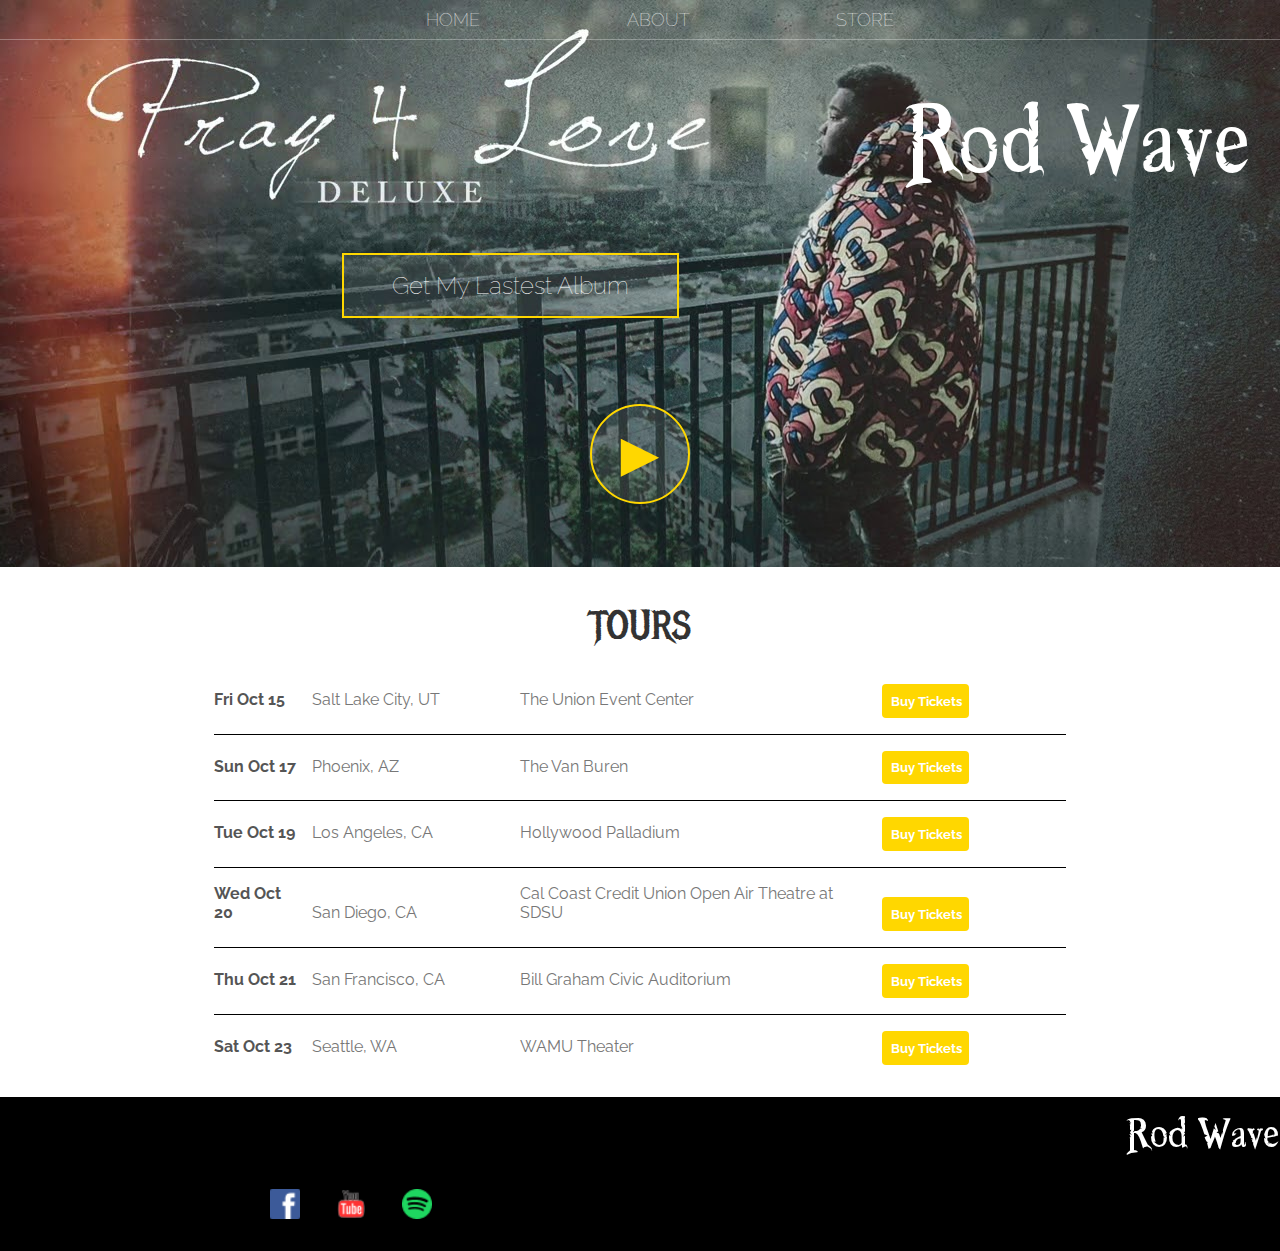
<file: index.html>
<!DOCTYPE html>
<html>
  <head>
    <meta charset="utf-8" />
    <meta http-equiv="X-UA-Compatible" content="IE=edge" />
    <title>Rod Wave</title>
    <meta name="description" content="" />
    <meta name="viewport" content="width=device-width, initial-scale=1" />
    <link rel="stylesheet" href="style.css" />
  </head>
  <body>
    <header class="main-header">
      <nav class="nav main-nav">
        <ul>
          <li><a href="index.html">HOME</a></li>
          <li><a href="about.html">ABOUT</a></li>
          <li><a href="store.html">STORE</a></li>
        </ul>
      </nav>
      <h1 class="Artist-name Artist-name-larger">Rod Wave</h1>
      <div class="container">
        <button type="button" class="btn btn-header">
          Get My Lastest Album
        </button>
      </div>
      <br />
      <br />
      <button type="button" class="btn btn-header btn-play">&#9658;</button>
    </header>
    <section class="content-section container">
      <h2 class="section-header">TOURS</h2>
      <div>
        <div class="tour-row">
          <span class="tour-item tour-date">Fri Oct 15</span>
          <span class="tour-item tour-city">Salt Lake City, UT</span>
          <span class="tour-item tour-arena">The Union Event Center</span>
          <button type="button" class="btn tour-item tour-btn btn-primary">
            Buy Tickets
          </button>
        </div>
        <div class="tour-row">
          <span class="tour-item tour-date">Sun Oct 17</span>
          <span class="tour-item tour-city">Phoenix, AZ</span>
          <span class="tour-item tour-arena">The Van Buren</span>
          <button type="button" class="btn tour-item tour-btn btn-primary">
            Buy Tickets
          </button>
        </div>
        <div class="tour-row">
          <span class="tour-item tour-date">Tue Oct 19</span>
          <span class="tour-item tour-city">Los Angeles, CA</span>
          <span class="tour-item tour-arena">Hollywood Palladium</span>
          <button type="button" class="btn tour-item tour-btn btn-primary">
            Buy Tickets
          </button>
        </div>
        <div class="tour-row">
          <span class="tour-item tour-date">Wed Oct 20</span>
          <span class="tour-item tour-city">San Diego, CA</span>
          <span class="tour-item tour-arena"
            >Cal Coast Credit Union Open Air Theatre at SDSU</span
          >
          <button type="button" class="btn tour-item tour-btn btn-primary">
            Buy Tickets
          </button>
        </div>
        <div class="tour-row">
          <span class="tour-item tour-date">Thu Oct 21</span>
          <span class="tour-item tour-city">San Francisco, CA</span>
          <span class="tour-item tour-arena">Bill Graham Civic Auditorium</span>
          <button type="button" class="btn tour-item tour-btn btn-primary">
            Buy Tickets
          </button>
        </div>
        <div class="tour-row">
          <span class="tour-item tour-date">Sat Oct 23</span>
          <span class="tour-item tour-city">Seattle, WA</span>
          <span class="tour-item tour-arena">WAMU Theater</span>
          <button type="button" class="btn tour-item tour-btn btn-primary">
            Buy Tickets
          </button>
        </div>
      </div>
    </section>

    <footer class="main-footer">
      <h3 class="Artist-name">Rod Wave</h3>
      <div class="container main-footer-container">
        <ul class="nav footer-nav">
          <li>
            <a href="https://www.facebook.com/rodwave" target="_blank">
              <img src="images/Facebook Logo.png" />
            </a>
          </li>
          <li>
            <a
              href="https://www.youtube.com/channel/UCenjunBhBhvKjfDAESnoppw"
              target="_blank"
            >
              <img src="images/YouTube Logo.png" />
            </a>
          </li>
          <li>
            <a
              href="https://open.spotify.com/artist/45TgXXqMDdF8BkjA83OM7z"
              target="_blank"
            >
              <img src="images/Spotify Logo.png" />
            </a>
          </li>
        </ul>
      </div>
    </footer>
    <script src="script.js" async defer></script>
  </body>
</html>
</file>
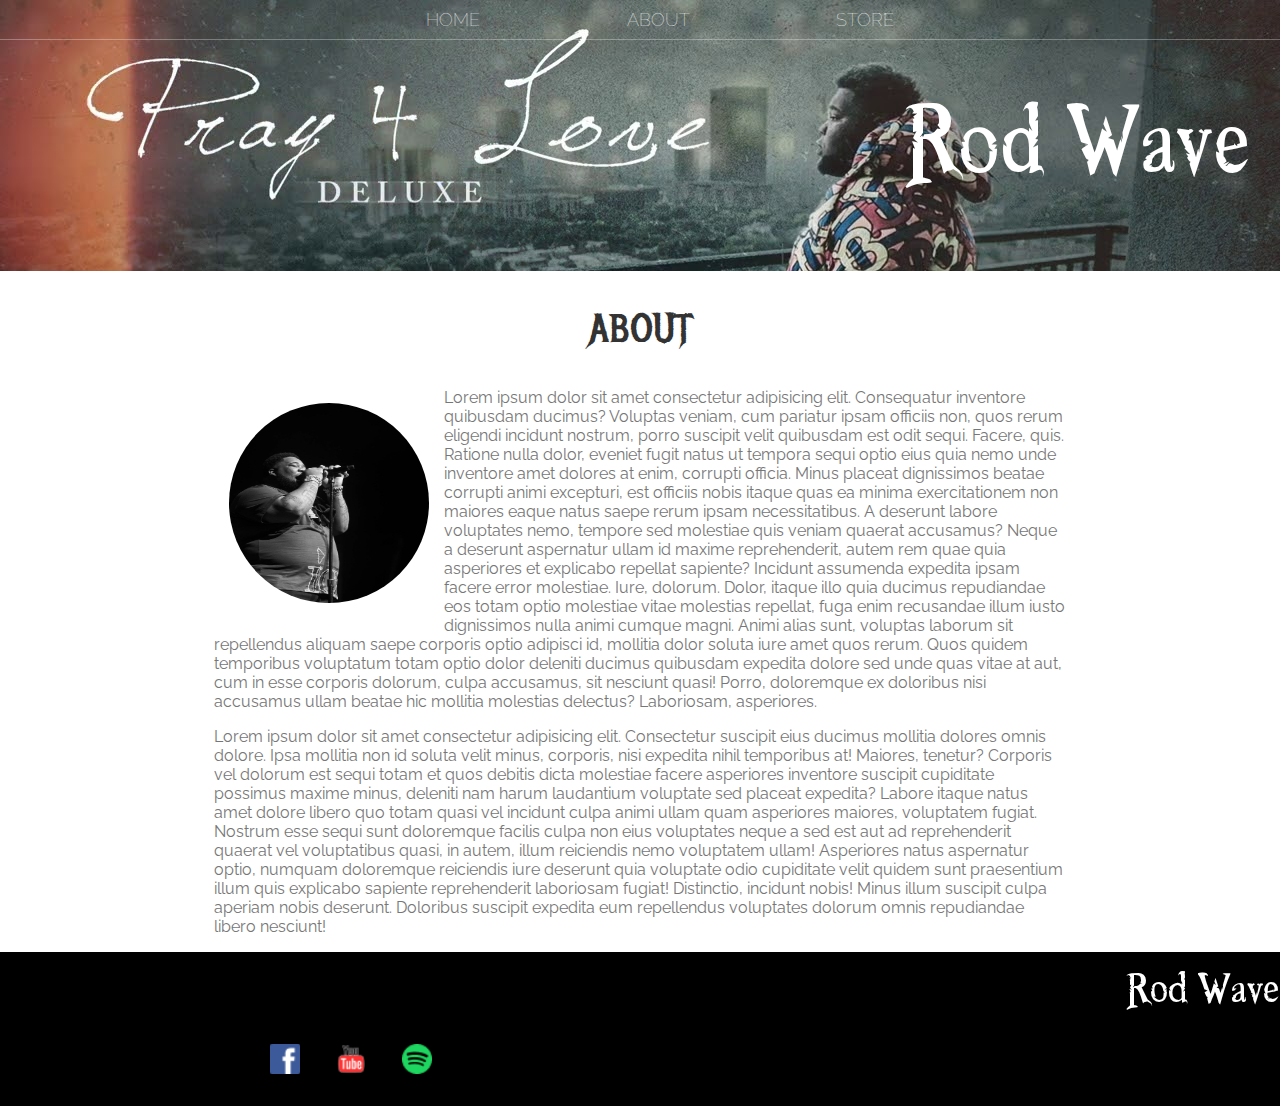
<file: about.html>
<!DOCTYPE html>
<html>
    <head>
        <meta charset="utf-8">
        <meta http-equiv="X-UA-Compatible" content="IE=edge">
        <title>About</title>
        <meta name="description" content="">
        <meta name="viewport" content="width=device-width, initial-scale=1">
        <link rel="stylesheet" href="style.css">
    </head>
    <body>
        <header class="main-header">
            <nav class="nav main-nav">
                <ul>
                    <li><a href="index.html">HOME</a></li>
                    <li><a href="about.html">ABOUT</a></li>
                    <li><a href="store.html">STORE</a></li>
                </ul>
            </nav>
            <h1 class="Artist-name Artist-name-larger">Rod Wave</h1>
        </header>
        <section class="content-section container">
            <h2 class="section-header">ABOUT</h2>
            <img src="images/rodWaveHeroImage.JPG" alt="Rod wave" class="aboutImage"/>
            <p>Lorem ipsum dolor sit amet consectetur adipisicing elit. Consequatur inventore quibusdam ducimus? Voluptas veniam, cum pariatur ipsam officiis non, quos rerum eligendi incidunt nostrum, porro suscipit velit quibusdam est odit sequi. Facere, quis. Ratione nulla dolor, eveniet fugit natus ut tempora sequi optio eius quia nemo unde inventore amet dolores at enim, corrupti officia. Minus placeat dignissimos beatae corrupti animi excepturi, est officiis nobis itaque quas ea minima exercitationem non maiores eaque natus saepe rerum ipsam necessitatibus. A deserunt labore voluptates nemo, tempore sed molestiae quis veniam quaerat accusamus? Neque a deserunt aspernatur ullam id maxime reprehenderit, autem rem quae quia asperiores et explicabo repellat sapiente? Incidunt assumenda expedita ipsam facere error molestiae. Iure, dolorum. Dolor, itaque illo quia ducimus repudiandae eos totam optio molestiae vitae molestias repellat, fuga enim recusandae illum iusto dignissimos nulla animi cumque magni. Animi alias sunt, voluptas laborum sit repellendus aliquam saepe corporis optio adipisci id, mollitia dolor soluta iure amet quos rerum. Quos quidem temporibus voluptatum totam optio dolor deleniti ducimus quibusdam expedita dolore sed unde quas vitae at aut, cum in esse corporis dolorum, culpa accusamus, sit nesciunt quasi! Porro, doloremque ex doloribus nisi accusamus ullam beatae hic mollitia molestias delectus? Laboriosam, asperiores.</p>

            <p>Lorem ipsum dolor sit amet consectetur adipisicing elit. Consectetur suscipit eius ducimus mollitia dolores omnis dolore. Ipsa mollitia non id soluta velit minus, corporis, nisi expedita nihil temporibus at! Maiores, tenetur? Corporis vel dolorum est sequi totam et quos debitis dicta molestiae facere asperiores inventore suscipit cupiditate possimus maxime minus, deleniti nam harum laudantium voluptate sed placeat expedita? Labore itaque natus amet dolore libero quo totam quasi vel incidunt culpa animi ullam quam asperiores maiores, voluptatem fugiat. Nostrum esse sequi sunt doloremque facilis culpa non eius voluptates neque a sed est aut ad reprehenderit quaerat vel voluptatibus quasi, in autem, illum reiciendis nemo voluptatem ullam! Asperiores natus aspernatur optio, numquam doloremque reiciendis iure deserunt quia voluptate odio cupiditate velit quidem sunt praesentium illum quis explicabo sapiente reprehenderit laboriosam fugiat! Distinctio, incidunt nobis! Minus illum suscipit culpa aperiam nobis deserunt. Doloribus suscipit expedita eum repellendus voluptates dolorum omnis repudiandae libero nesciunt!</p>
        </section>
        <footer class="main-footer">
            <h3 class="Artist-name">Rod Wave</h3>
            <div class="container main-footer-container">
              <ul class="nav footer-nav">
                <li>
                  <a href="https://www.facebook.com/rodwave" target="_blank">
                    <img src="images/Facebook Logo.png" />
                  </a>
                </li>
                <li>
                  <a
                    href="https://www.youtube.com/channel/UCenjunBhBhvKjfDAESnoppw"
                    target="_blank"
                  >
                    <img src="images/YouTube Logo.png" />
                  </a>
                </li>
                <li>
                  <a
                    href="https://open.spotify.com/artist/45TgXXqMDdF8BkjA83OM7z"
                    target="_blank"
                  >
                    <img src="images/Spotify Logo.png" />
                  </a>
                </li>
              </ul>
            </div>
          </footer>

        
        <script src="script.js" async defer></script>
    </body>
</html>
</file>
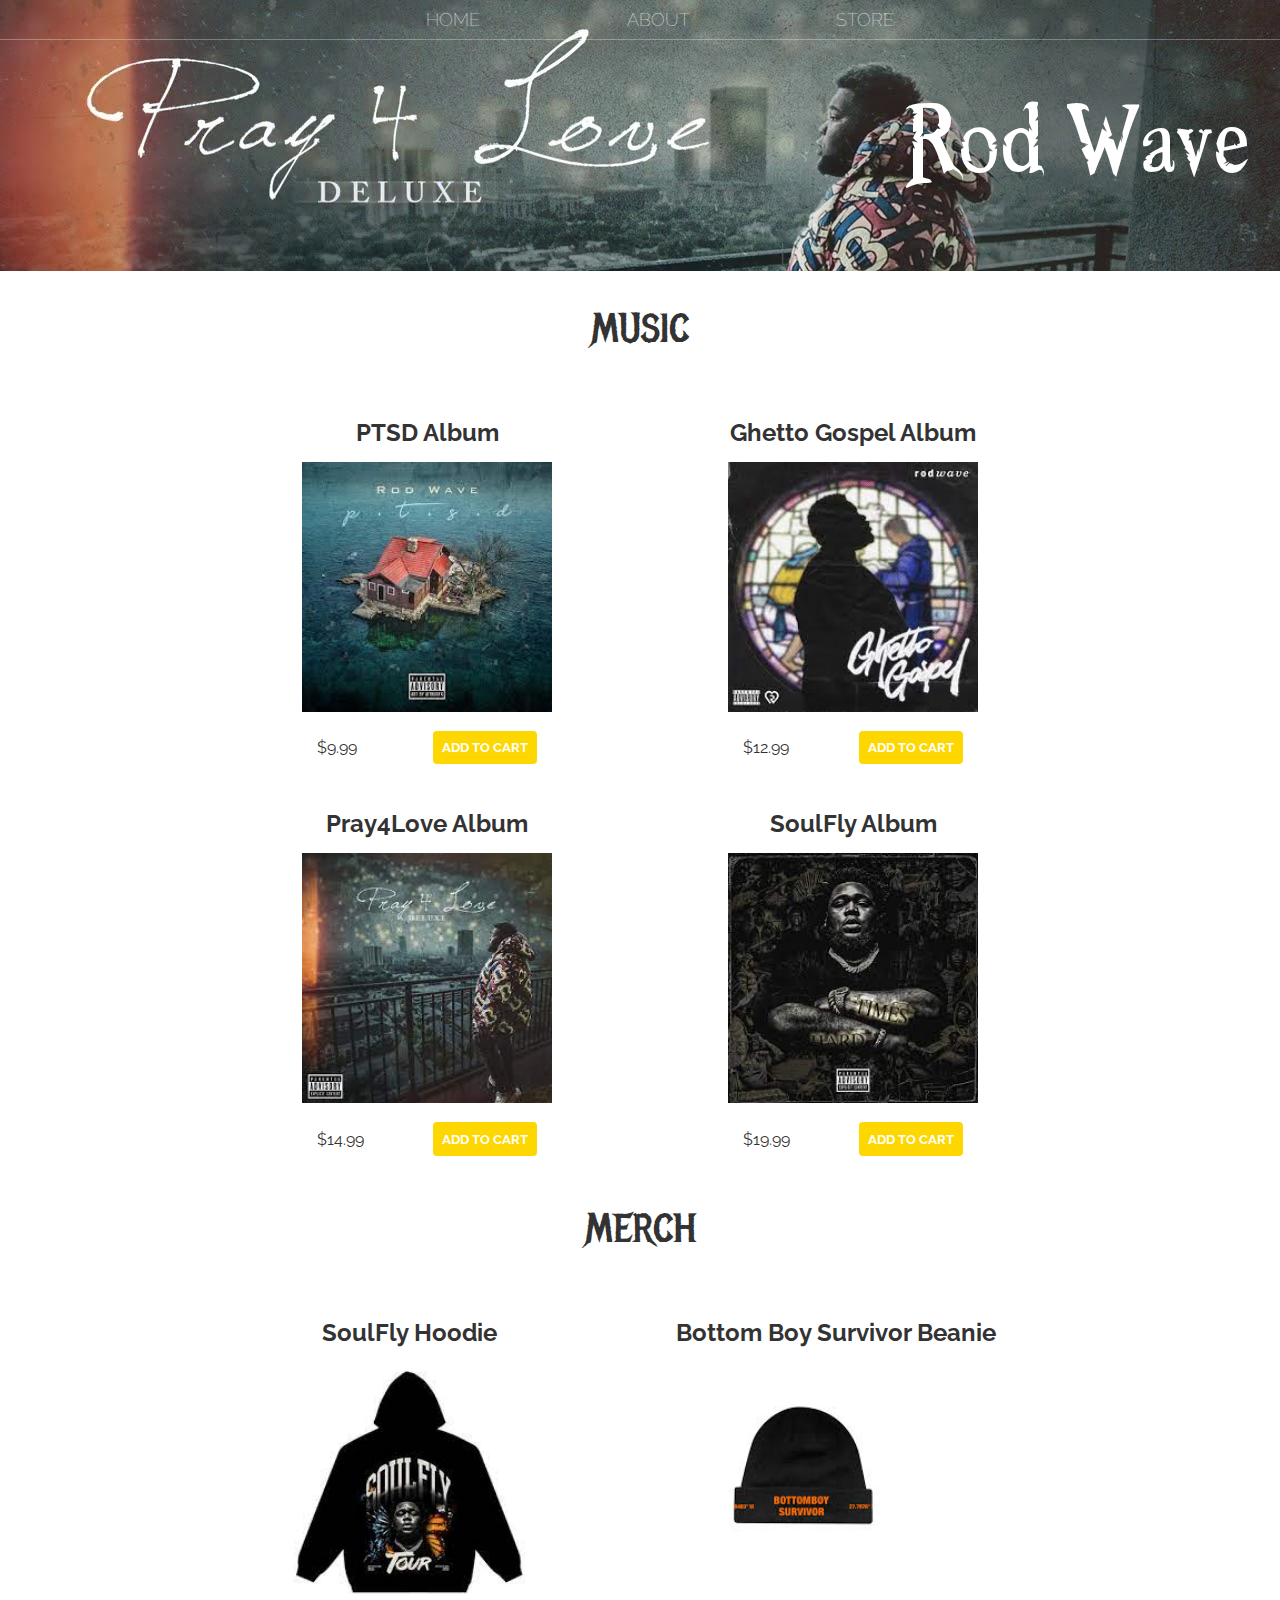
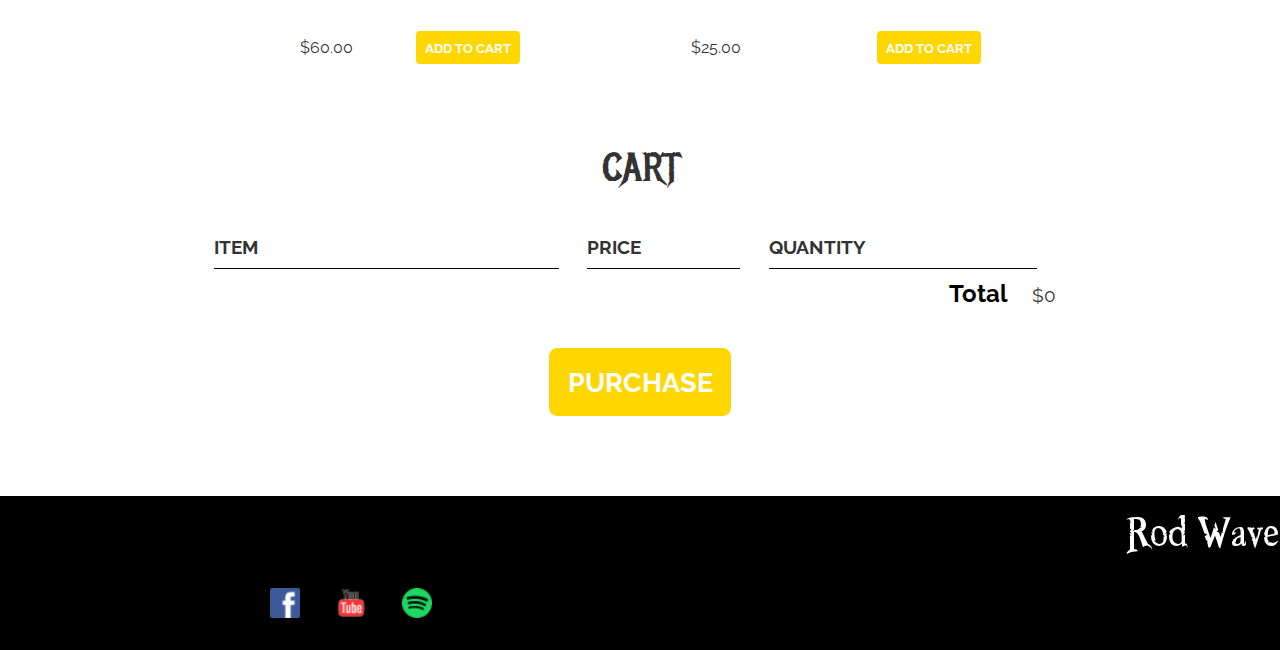
<file: store.html>
<!DOCTYPE html>
<html>
  <head>
    <meta charset="utf-8" />
    <meta http-equiv="X-UA-Compatible" content="IE=edge" />
    <title>Store</title>
    <meta name="description" content="" />
    <meta name="viewport" content="width=device-width, initial-scale=1" />
    <link rel="stylesheet" href="style.css" />
    <script src="script.js" async defer></script>
  </head>
  <body>
    <header class="main-header">
      <nav class="nav main-nav">
        <ul>
          <li><a href="index.html">HOME</a></li>
          <li><a href="about.html">ABOUT</a></li>
          <li><a href="store.html">STORE</a></li>
        </ul>
      </nav>
      <h1 class="Artist-name Artist-name-larger">Rod Wave</h1>
    </header>
    <section class="container content-section">
      <h2 class="section-header">MUSIC</h2>
      <div class="shop-items">
        <div class="shop-item">
          <span class="shop-item-title">PTSD Album</span>
          <img src="images/PTSD.jpg" alt="PTSD Album" class="shop-item-image" />
          <div class="shop-item-detail">
            <span class="shop-item-price">$9.99</span>
            <button role="button" class="btn btn-primary shop-item-btn">
              ADD TO CART
            </button>
          </div>
        </div>
        <div class="shop-item">
          <span class="shop-item-title">Ghetto Gospel Album</span>
          <img
            src="images/Ghetto Gospel.jpg"
            alt="Ghetto Gospel Album"
            class="shop-item-image"
          />
          <div class="shop-item-detail">
            <span class="shop-item-price">$12.99</span>
            <button role="button" class="btn btn-primary shop-item-btn">
              ADD TO CART
            </button>
          </div>
        </div>
        <div>
          <span class="shop-item-title">Pray4Love Album</span>
          <img
            src="images/Pray4Love.jpg"
            alt="Pray4Love Album"
            class="shop-item-image"
          />
          <div class="shop-item-detail">
            <span class="shop-item-price">$14.99</span>
            <button role="button" class="btn btn-primary shop-item-btn">
              ADD TO CART
            </button>
          </div>
        </div>
        <div>
          <span class="shop-item-title">SoulFly Album</span>
          <img
            src="images/SoulFly.jpg"
            alt="SoulFly Album"
            class="shop-item-image"
          />
          <div class="shop-item-detail">
            <span class="shop-item-price">$19.99</span>
            <button role="button" class="btn btn-primary shop-item-btn">
              ADD TO CART
            </button>
          </div>
        </div>
      </div>
    </section>
    <section class="container content-section">
      <h2 class="section-header">MERCH</h2>
      <div class="shop-items">
        <div class="shop-item">
          <span class="shop-item-title">SoulFly Hoodie</span>
          <img
            src="images/SoulFlyHoodie.jpg"
            alt="SoulFly Hoodie"
            class="shop-item-image"
          />
          <div class="shop-item-detail">
            <span class="shop-item-price">$60.00</span>
            <button role="button" class="btn btn-primary shop-item-btn">
              ADD TO CART
            </button>
          </div>
        </div>
        <div class="shop-item">
          <span class="shop-item-title">Bottom Boy Survivor Beanie</span>
          <img
            src="images/bbs-beanie.jpg"
            alt="Bottom-boy-survivor-Beanie"
            class="shop-item-image"
          />
          <div class="shop-item-detail">
            <span class="shop-item-price">$25.00</span>
            <button role="button" class="btn btn-primary shop-item-btn">
              ADD TO CART
            </button>
          </div>
        </div>
      </div>
    </section>
    <section class="container content-section">
      <h2 class="section-header">CART</h2>
      <div class="cart-row">
        <span class="cart-item cart-header cart-column">ITEM</span>
        <span class="cart-price cart-header cart-column">PRICE</span>
        <span class="cart-quantity cart-header cart-column">QUANTITY</span>
      </div>
      <div class="cart-items">
      </div>
      <div class="cart-total">
        <span class="cart-total-title">Total</span>
        <span class="cart-total-price">$0</span>
      </div>
        <button role="button" class="btn btn-primary btn-purchase">PURCHASE</button>
    </section>

    <footer class="main-footer">
      <h3 class="Artist-name">Rod Wave</h3>
      <div class="container main-footer-container">
        <ul class="nav footer-nav">
          <li>
            <a href="https://www.facebook.com/rodwave" target="_blank">
              <img src="images/Facebook Logo.png" />
            </a>
          </li>
          <li>
            <a
              href="https://www.youtube.com/channel/UCenjunBhBhvKjfDAESnoppw"
              target="_blank"
            >
              <img src="images/YouTube Logo.png" />
            </a>
          </li>
          <li>
            <a
              href="https://open.spotify.com/artist/45TgXXqMDdF8BkjA83OM7z"
              target="_blank"
            >
              <img src="images/Spotify Logo.png" />
            </a>
          </li>
        </ul>
      </div>
    </footer>

    
  </body>
</html>
</file>
<file: style.css>
@import url('https://fonts.googleapis.com/css?family=Raleway:300,400');
@import url("https://fonts.googleapis.com/css?family=Metal+Mania");

@font-face {
    font-family: "Booter - Zero Zero";
    src: url("Fonts/Booter - Zero Zero.woff") format("woff"),
         url("Fonts/Booter - Zero Zero.woff2") format("woff2");
    font-weight: normal;
    font-style: normal;
}

*{
    box-sizing: border-box;
    font-family: Raleway;
    color: #777;
}

html, body{
    margin: 0;
    padding: 0;
}

.nav ul{
    margin: 0;
}

.nav li{
    display: inline;
}

.nav a {
    display: inline-block;
    padding: .5em;
    color: white;
    text-decoration: none;
}

.nav a:hover{
    background-color: rgba(255,255,255, .3);
}

.main-nav{
    text-align: center;
    font-size: 1.1em;
    font-weight: lighter;
    border-bottom: 1px solid rgba(255,255,255, .3);

}

.main-nav li{
    padding: 0 5%;
}

.main-header{
    background-image: url(images/rod-wave-wallpaper-37.jpeg);
    /* background-size: contain; */
    background-size: cover;
    background-repeat: no-repeat;
    /* background-position-y: 200px; */
    padding-bottom: 30px;
}

.Artist-name{
    text-align: right;
    margin: 0;
    font-size: 4em;
    font-family: "Booter - Zero Zero";
    font-weight: normal;
    color: white;
}

.Artist-name-larger{
    font-size: 9em;
    padding: .2em;
}

.content-section{
    margin: 1em;
}

.container{
    max-width: 900px;
    margin: 0 auto;
    padding: 0 1.5em;
}

.section-header{
    font-family: "Metal Mania";
    font-weight: normal;
    color: #333;
    text-align: center;
    font-size: 2.5em;
}

.aboutImage{
    float: left;
    height: 200px;
    width: 200px;
    margin: 15px;
    border-radius: 50%;
}

.main-footer{
    background-color: black;
    color: white;
    padding: .25em 0;
}

.main-footer-container{
    display: flex;
    align-items: center;

}

.main-footer-container ul{
    flex-grow: 1;
    text-align: start;
}

.footer-nav li{
    padding: 0 .5em;
}

.footer-nav img{
    width: 30px;
    height: 30px;
}


.btn{
    text-align: center;
    vertical-align: middle;
    padding: .67em;
    cursor: pointer;
}

.btn-header{
    margin: .5em 15% 2em 15%;
    color: white;
    border: 2px solid #FFD700;
    background-color: rgba(255,255,255, .1);
    border-radius: 0;
    font-size: 1.5em;
    font-weight: lighter;
    padding-left: 2em;
    padding-right: 2em;
}

.btn-header:hover{
    background-color: rgba(255,255,255, .3);
}

.btn-play{
    display: block;
    margin: 0 auto;
    margin-bottom: 33px;
    color: #FFD700;
    font-size: 4em;
    border-radius: 50%;
    padding: 0;
    width: 100px;
    height: 100px;
}

.tour-row{
    border-bottom: 1px solid black;
    padding-bottom: 1em;
    margin-bottom: 1em;
}

.tour-row:last-child{
    border-bottom: none;
}

.tour-item{
    display: inline-block;
    padding-right: .5em;

}

.tour-date{
    color: #555;
    font-weight: bold;
    width: 11%;
}

.tour-city{
    width: 24%;
}

.tour-arena{
    width: 42%;
}

.tour-btn{
    max-width: 19%;
}

.btn-primary{
    color: white;
    background-color: #FFD700;
    border: none;
    border-radius: .3em;
    font-weight: bold;
}

.btn-primary:hover{
    background-color: #ddbe0dda;
}

.shop-item{
    margin: 30px;
}

.shop-item-title{
    display: block;
    width: 100%;
    text-align: center;
    font-weight: bold;
    font-size: 1.5em;
    color: #333;
    margin-bottom: 15px;
}

.shop-item-image{
    height: 250px;
}

.shop-item-detail{
    display: flex;
    align-items: center;
    padding: 15px;
}

.shop-item-price{
    flex-grow: 1;
    color: #333;
}

.shop-items{
    display: flex;
    flex-wrap: wrap;
    justify-content: space-around;
}

.cart-header{
    font-weight: bold;
    font-size: 1.2em;
    color: #333;
}

.cart-column{
    display: flex;
    align-items: center;
    border-bottom: 1px solid black;
    margin-right: 1.5em;
    padding-bottom: 10px;
    margin-top: 10px;
}

.cart-row{
    display: flex;
}

.cart-item{
    width: 45%;
}

.cart-price{
    width: 20%;
    font-size: 1.2em;
    color: #333;
}

.cart-quantity{
    width: 35%;
}

.cart-item-title{
    color: #333;
    margin-left: .5em;
    font-size: 1.2em;
}

.cart-item-image{
    width: 75px;
    height: auto;
    border-radius: 10px;
}

.btn-danger{
    color: white;
    background-color: #EB5757;
    border: none;
    border-radius: .3em;
    font-weight: bold;
}

.btn-danger:hover{
    background-color: #CC4C4C;
}

.cart-quantity-input{
    height: 34px;
    width: 50px;
    border-radius: 5px;
    border: 1px solid #FFD700;
    background-color: #eee;
    color: #333;
    padding: 0;
    text-align: center;
    font-size: 1.2em;
    margin-right: 25px;
}

.cart-row:last-child{
    border-bottom: 1px solid black;
}
.cart-row:last-child .cart-column{
    border: none;
}

.cart-total{
    text-align: end;
    margin-top: 10px;
    margin-right: 10px;
}

.cart-total-title{
    font-weight: bold;
    font-size: 1.5em;
    color: black;
    margin-right: 20px;
}

.cart-total-price{
    color: #333;
    font-size: 1.2em;
}

.btn-purchase{
    display: block;
    margin: 40px auto 80px auto;
    font-size: 1.7em;
}
</file>
